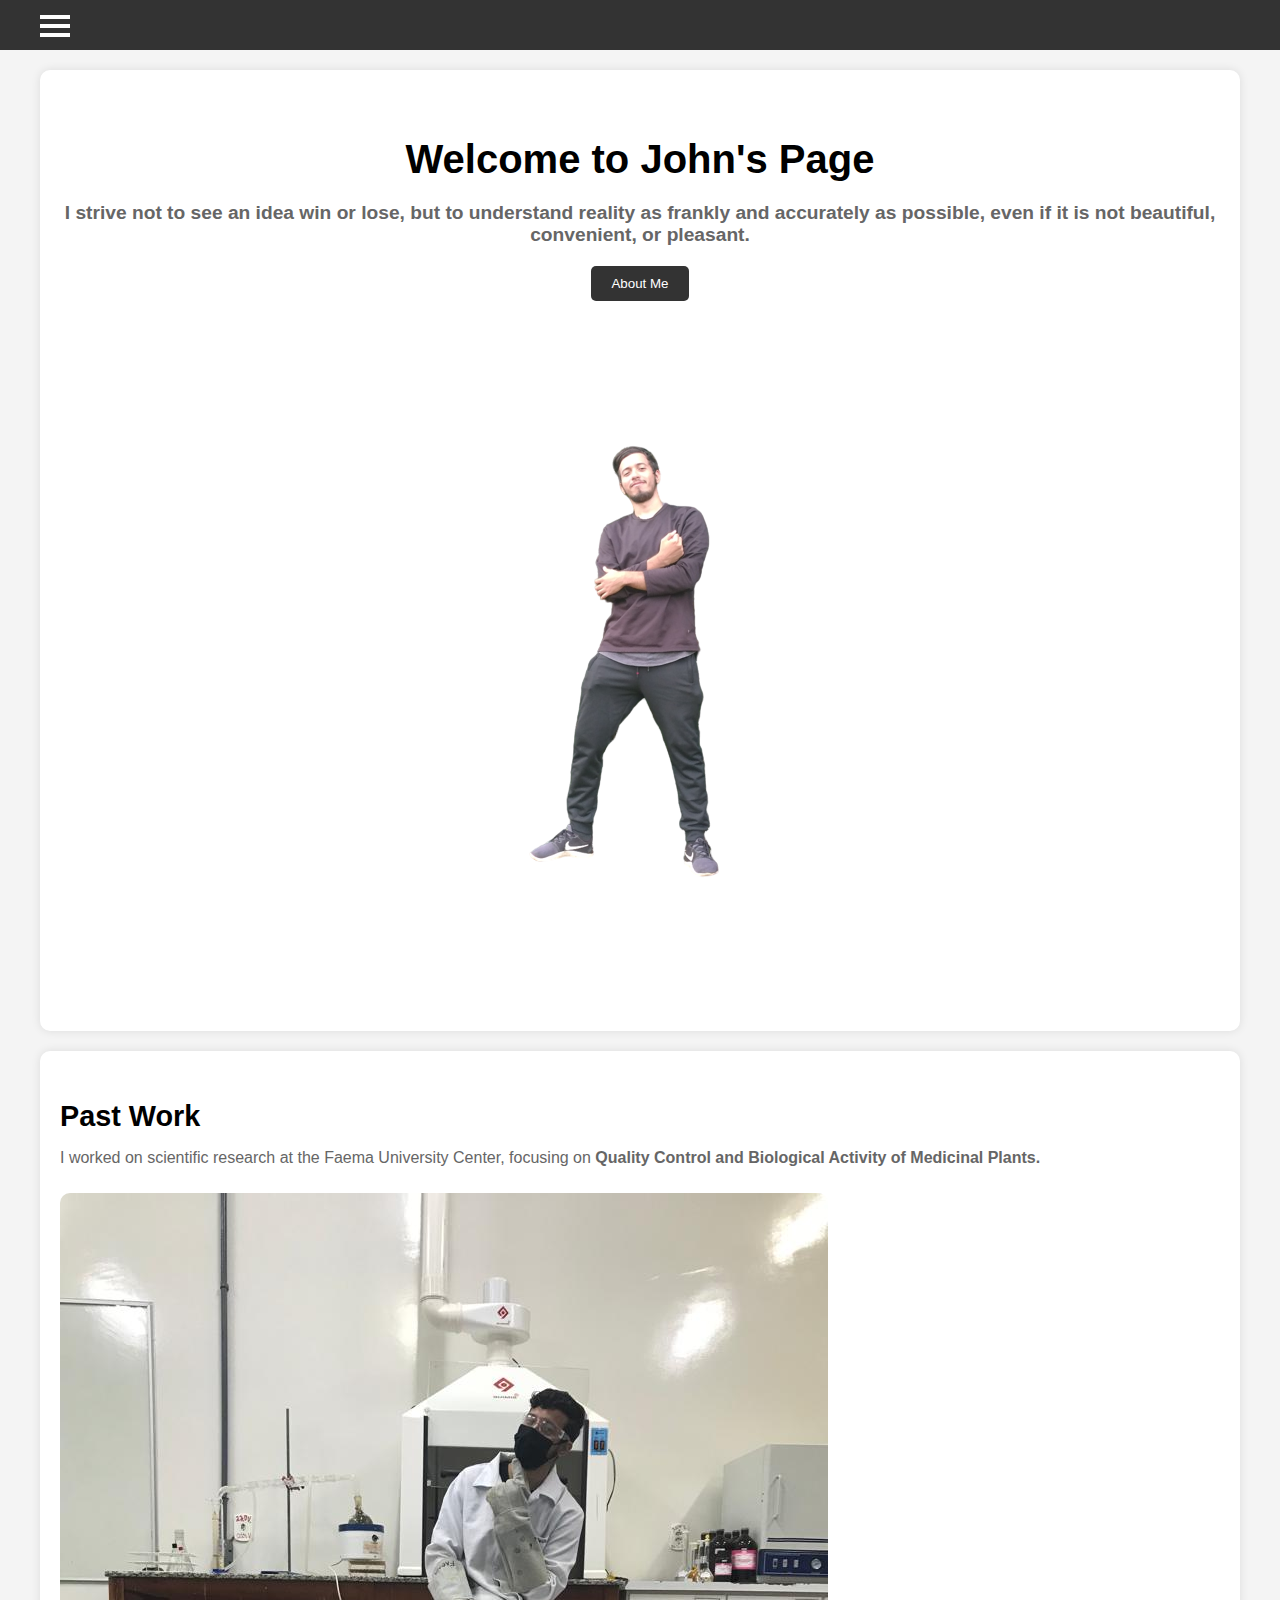
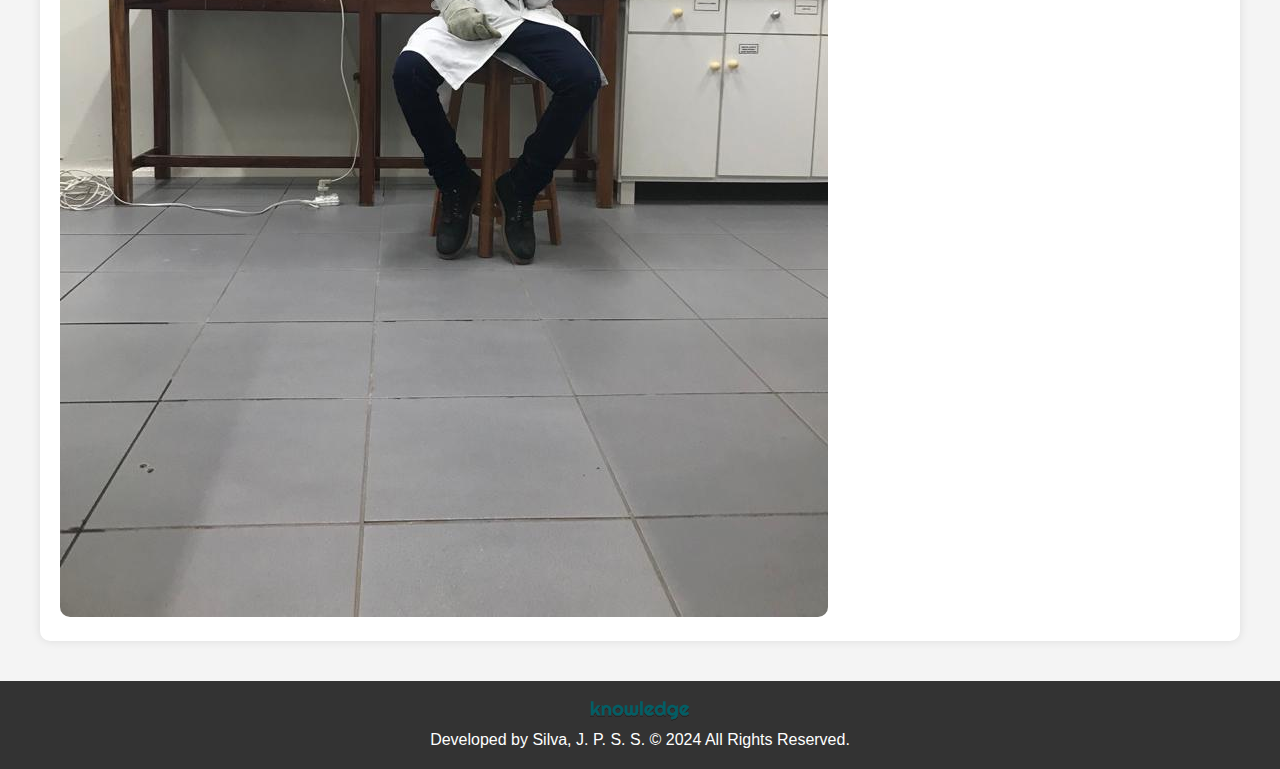
<file: index.html>
<!DOCTYPE html>
<html lang="en">
<head>
    <meta charset="UTF-8">
    <meta http-equiv="X-UA-Compatible" content="IE=edge">
    <meta name="viewport" content="width=device-width, initial-scale=1.0">
    <link rel="stylesheet" type="text/css" href="css/style.css">
    <title>John's Page</title>
</head>

<body>
    <header class="header-container">
        <div class="header">
            <div class="checkbox-container">
                <input type="checkbox" id="toggle">
                <label class="checkbox" for="toggle">
                    <div class="trace"></div>
                    <div class="trace"></div>
                    <div class="trace"></div>
                </label>
                <nav class="menu-items">
                    <ul>
                        <li><a href="index.html">Home</a></li>
                        <li><a href="projects.html">Projects</a></li>
                        <li><a href="contacts.html">Contact</a></li>
                    </ul>
                </nav>
            </div>
        </div>
        <!-- <img class="container-imagem" src="img/logo.svg" alt="logo"> -->
    </header>

    <main class="conteudo">
        <section class="conteudo-principal">
            <div class="conteudo-principal-escrito">
                <h1 class="conteudo-principal-escrito-titulo">Welcome to John's Page</h1>
                <h2 class="conteudo-principal-escrito-subtitulo">I strive not to see an idea win or lose, but to understand reality as frankly and accurately as possible, even if it is not beautiful, convenient, or pleasant.</h2>
                <button class="conteudo-principal-escrito-botao"><a href="about.html">About Me</a></button>
            </div>
            <img class="conteudo-principal-imagem" src="img/background.svg" alt="background">
        </section>

        <section class="conteudo-secundario">
            <h3 class="conteudo-secundario-titulo">Past Work</h3>
            <p class="conteudo-secundario-paragrafo">I worked on scientific research at the Faema University Center, focusing on <strong>Quality Control and Biological Activity of Medicinal Plants.</strong></p>
            <img class="conteudo-secundario-imagem" src="img/lab.jpeg" alt="laboratory">
        </section>
    </main>

    <footer class="rodape">
        <img class="rodape-imagem" src="img/knowledge.svg" alt="knowledge">
        <p class="rodape-texto">Developed by <a href="https://github.com/Johnpauls3">Silva, J. P. S. S.</a> &copy; 2024 All Rights Reserved.</p>
    </footer>
</body>
</html>
</file>
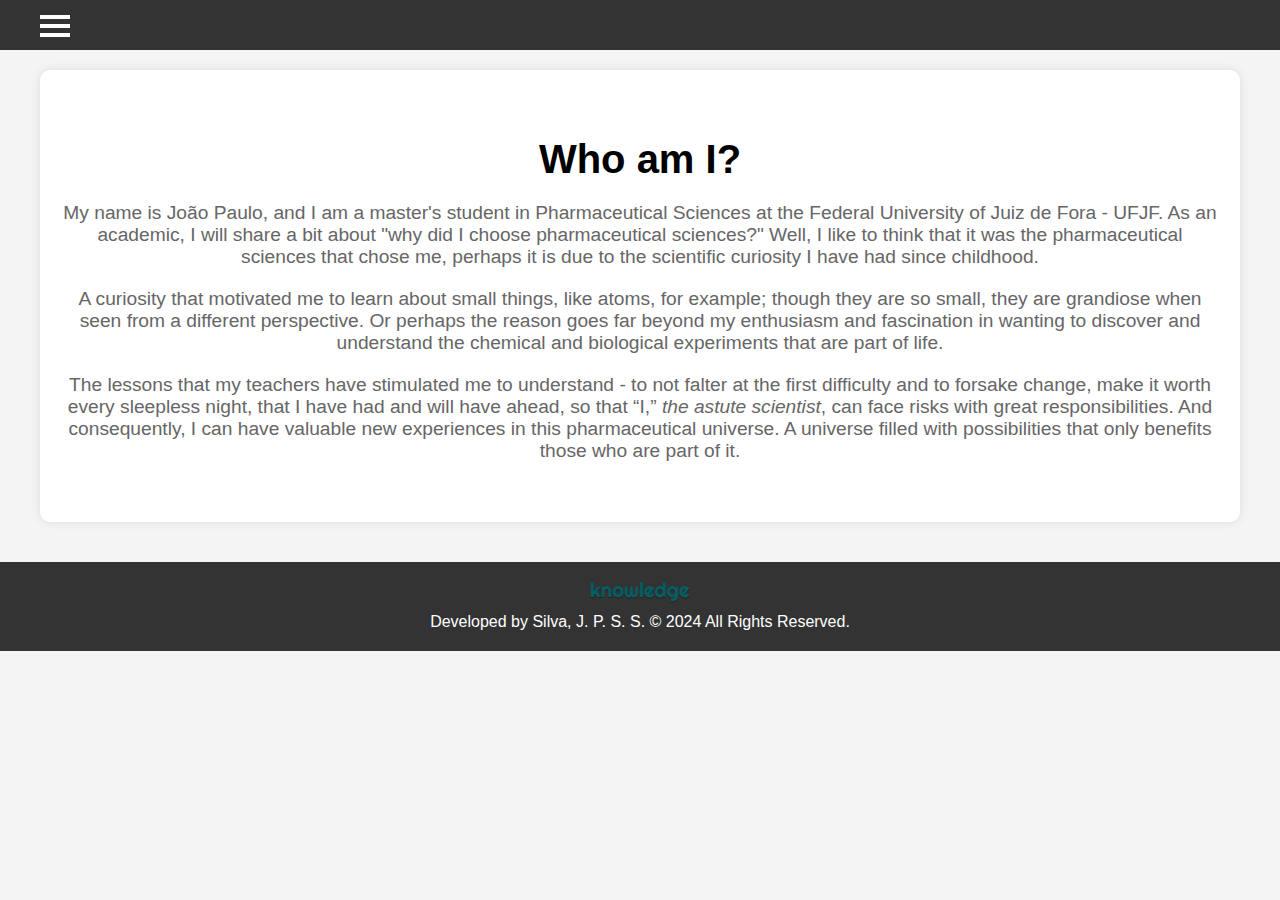
<file: about.html>
<!DOCTYPE html>
<html lang="en">
<head>
    <meta charset="UTF-8">
    <meta http-equiv="X-UA-Compatible" content="IE=edge">
    <meta name="viewport" content="width=device-width, initial-scale=1.0">
    <link rel="stylesheet" type="text/css" href="css/style.css">
    <title>About John</title>
</head>

<body>
    <header class="header-container">
        <div class="header">
            <div class="checkbox-container">
                <input type="checkbox" id="toggle">
                <label class="checkbox" for="toggle">
                    <div class="trace"></div>
                    <div class="trace"></div>
                    <div class="trace"></div>
                </label>
                <nav class="menu-items">
                    <ul>
                        <li><a href="index.html">Home</a></li>
                        <li><a href="projects.html">Projects</a></li>
                        <li><a href="contacts.html">Contact</a></li>
                    </ul>
                </nav>
            </div>
        </div>
    </header>

    <main class="conteudo">
        <section class="conteudo-principal">
            <h1 class="conteudo-principal-escrito-titulo">Who am I?</h1>
                <p class="conteudo-principal-escrito-subtitulo">My name is João Paulo, and I am a master's student in Pharmaceutical Sciences at the Federal University of Juiz de Fora - UFJF. As an academic, I will
                share a bit about "why did I choose pharmaceutical sciences?" Well, I like to think that it was the pharmaceutical sciences that chose me, perhaps
                it is due to the scientific curiosity I have had since childhood.</p>
                <p class="conteudo-principal-escrito-subtitulo">A curiosity that motivated me to learn about small things,
                like atoms, for example; though they are so small, they are grandiose when seen from a different perspective. Or perhaps the reason goes far beyond my enthusiasm and fascination in wanting to discover and understand the
                chemical and biological experiments that are part of life.</p>
                <p class="conteudo-principal-escrito-subtitulo">The lessons that my teachers have stimulated me to
                understand - to not falter at the first difficulty and to forsake change, make it worth every sleepless night,
                that I have had and will have ahead, so that “I,” <em>the astute scientist</em>, can face risks with great
                responsibilities. And consequently, I can have valuable new experiences in this pharmaceutical universe. A universe
                filled with possibilities that only benefits those who are part of it.</p>
                
    </section>
        </section>
    </main>

    <footer class="rodape">
        <img class="rodape-imagem" src="img/knowledge.svg" alt="knowledge">
        <p class="rodape-texto">Developed by <a href="https://github.com/Johnpauls3">Silva, J. P. S. S.</a> &copy; 2024 All Rights Reserved.</p>
    </footer>
</body>
</html>
</file>
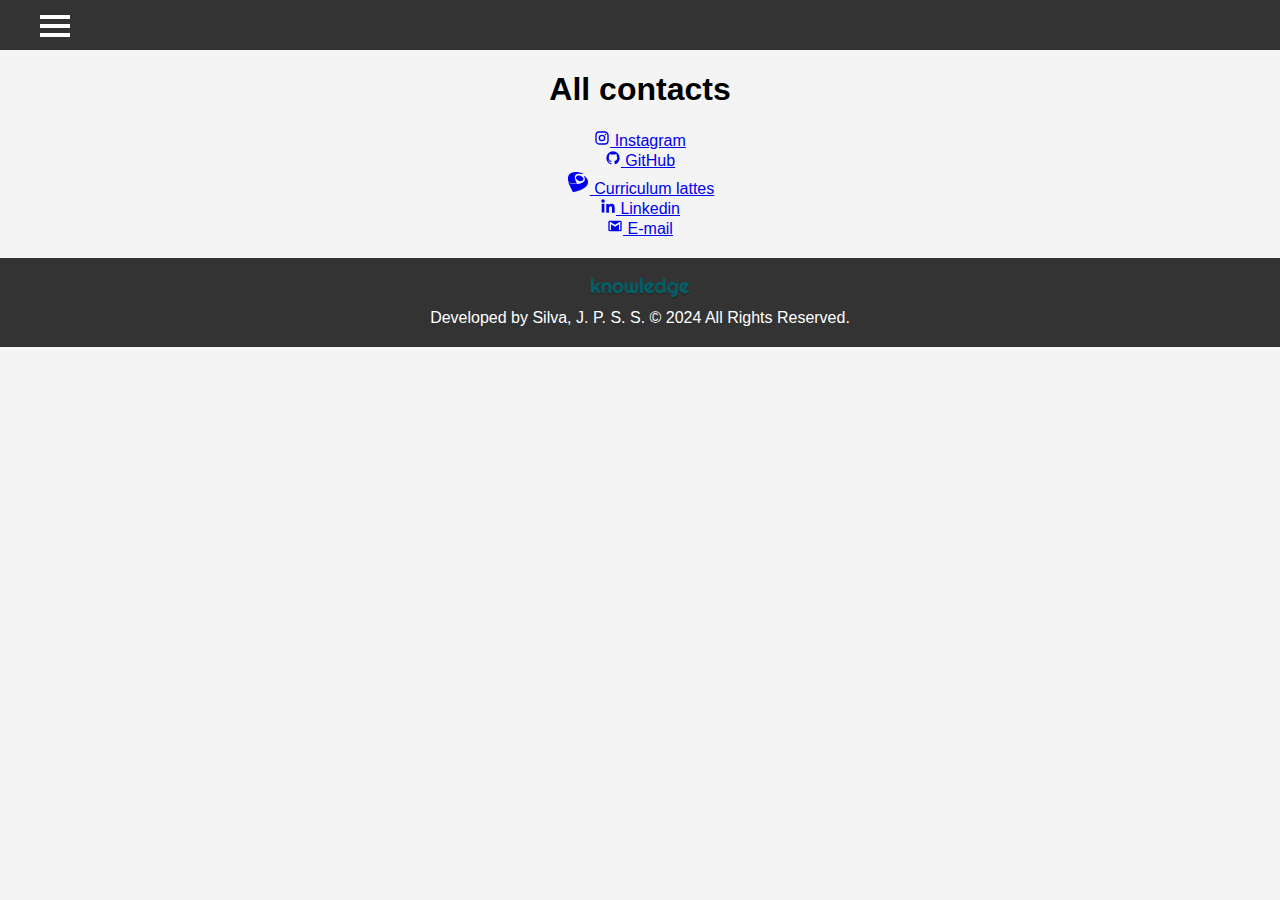
<file: contacts.html>
<!DOCTYPE html>
<html lang="en">
<head>
    <meta charset="UTF-8">
    <meta http-equiv="X-UA-Compatible" content="IE=edge">
    <meta name="viewport" content="width=device-width, initial-scale=1.0">
    <link rel="stylesheet" type="text/css" href="css/style.css">
    <title>Contact John</title>
</head>

<body>
    <header class="header-container">
        <div class="header">
            <div class="checkbox-container">
                <input type="checkbox" id="toggle">
                <label class="checkbox" for="toggle">
                    <div class="trace"></div>
                    <div class="trace"></div>
                    <div class="trace"></div>
                </label>
                <nav class="menu-items">
                    <ul>
                        <li><a href="index.html">Home</a></li>
                        <li><a href="projects.html">Projects</a></li>
                        <li><a href="contacts.html">Contact</a></li>
                    </ul>
                </nav>
            </div>
        </div>
    </header>

    <main class="contatos">
        <h1 class="contatos-todos">All contacts</h1>
        <div class="contatos-textos">
            <section style="text-align:center" float="right">
                <a href="https://www.instagram.com/johnpauls3/?fbclid=IwAR2vLBw0M6DGJ5W3Q35Xmycv2ad9pKaIJap-6lDTnL4W-jOFU3941mVuhK0" target="_blank">
                    <svg xmlns="http://www.w3.org/2000/svg" width="1em" height="1em" viewBox="0 0 24 24"><rect x="0" y="0" width="24" height="24" fill="none" stroke="none" /><path fill="currentColor" d="M7.8 2h8.4C19.4 2 22 4.6 22 7.8v8.4a5.8 5.8 0 0 1-5.8 5.8H7.8C4.6 22 2 19.4 2 16.2V7.8A5.8 5.8 0 0 1 7.8 2m-.2 2A3.6 3.6 0 0 0 4 7.6v8.8C4 18.39 5.61 20 7.6 20h8.8a3.6 3.6 0 0 0 3.6-3.6V7.6C20 5.61 18.39 4 16.4 4H7.6m9.65 1.5a1.25 1.25 0 0 1 1.25 1.25A1.25 1.25 0 0 1 17.25 8A1.25 1.25 0 0 1 16 6.75a1.25 1.25 0 0 1 1.25-1.25M12 7a5 5 0 0 1 5 5a5 5 0 0 1-5 5a5 5 0 0 1-5-5a5 5 0 0 1 5-5m0 2a3 3 0 0 0-3 3a3 3 0 0 0 3 3a3 3 0 0 0 3-3a3 3 0 0 0-3-3Z"/>
                    </svg>
                    Instagram
                </a>
            </section>
    
            <section style="text-align:center" float="right">
                <a href="https://github.com/Johnpauls3" target="_blank">
                    <svg xmlns="http://www.w3.org/2000/svg" width="1em" height="1em" viewBox="0 0 24 24"><rect x="0" y="0" width="24" height="24" fill="none" stroke="none" /><path fill="currentColor" d="M12 2A10 10 0 0 0 2 12c0 4.42 2.87 8.17 6.84 9.5c.5.08.66-.23.66-.5v-1.69c-2.77.6-3.36-1.34-3.36-1.34c-.46-1.16-1.11-1.47-1.11-1.47c-.91-.62.07-.6.07-.6c1 .07 1.53 1.03 1.53 1.03c.87 1.52 2.34 1.07 2.91.83c.09-.65.35-1.09.63-1.34c-2.22-.25-4.55-1.11-4.55-4.92c0-1.11.38-2 1.03-2.71c-.1-.25-.45-1.29.1-2.64c0 0 .84-.27 2.75 1.02c.79-.22 1.65-.33 2.5-.33c.85 0 1.71.11 2.5.33c1.91-1.29 2.75-1.02 2.75-1.02c.55 1.35.2 2.39.1 2.64c.65.71 1.03 1.6 1.03 2.71c0 3.82-2.34 4.66-4.57 4.91c.36.31.69.92.69 1.85V21c0 .27.16.59.67.5C19.14 20.16 22 16.42 22 12A10 10 0 0 0 12 2Z"/>
                    </svg>
                    GitHub
                </a>
            </section>
    
            <section style="text-align:center" float="right">
                <a href="http://lattes.cnpq.br/7841029208358032" target="_blank">
                    <svg xmlns="http://www.w3.org/2000/svg" width="24" height="24" viewBox="0 0 448 512"><g id="academiconsLattes0"><path id="academiconsLattes1" fill="currentColor" stroke-width=".068" d="M97.872 434.733c-46.338-94.949-73.906-152.29-73.906-153.713c0-2.322 2.831-2 30.672 3.46c48.965 9.614 75.126 12.326 118.735 12.342c57.697.016 104.68-9.122 141.185-27.484c19.311-9.715 30.925-18.327 40.437-29.993c11.716-14.378 15.48-24.28 15.615-40.947c.118-15.852-2.018-24.211-11.19-43.608c-3.63-7.665-6.817-16.463-7.122-19.55c-.475-4.968-.068-5.68 3.595-6.104c8.003-.948 47.507 37.403 62.055 60.241c25.076 39.386 27.111 81.993 5.884 123.195c-13.04 25.314-27.45 42.828-51.577 62.734c-40.099 33.062-86.708 56.086-151.069 74.635c-34.57 9.97-90.471 22.059-101.984 22.059c-2.44 0-7.02-8.003-21.296-37.283l-.034.015zm12.904-153.121c-45.016-5.832-82.79-10.903-83.96-11.275c-2-.644-9.155-24.516-13.191-43.947c-1.017-4.917-2.51-17.939-3.323-28.958c-3.63-49.17 7.069-83.166 35.74-113.735C94.583 31.985 198.516 25.694 315.777 67.37c20.582 7.325 28.755 12.411 24.975 15.581c-2.797 2.34-21.753 2.306-54.51-.102c-51.204-3.764-90.183 3.357-110.274 20.176c-30.588 25.602-25.924 81.724 13.53 162.682c4.273 8.766 8.58 17.345 9.563 19.09c2.29 4.019.628 7.75-3.357 7.563c-1.697-.081-39.915-4.912-84.929-10.746zm151.016-44.047c-35.928-6.46-68.227-28.74-78.654-54.222c-5.002-12.241-4.765-28.213.576-37.774c4.832-8.648 17.31-18.65 28.484-22.839c18.6-6.968 51.17-4.188 74.907 6.41c22.533 10.055 42.507 27.738 49.932 44.184c9.53 21.109 1.593 44.66-18.82 55.901c-13.531 7.443-39.827 11.326-56.443 8.341h.018z"/></g>
                    </svg>
                    Curriculum lattes
                </a>
            </section>
            
            <section style="text-align:center" float="right">
                <a href="https://www.linkedin.com/in/jo%C3%A3o-paulo-s-sim%C3%A3o-da-silva-60a40620b/" target="_blank">
                    <svg xmlns="http://www.w3.org/2000/svg" width="1em" height="1em" viewBox="0 0 24 24"><rect x="0" y="0" width="24" height="24" fill="none" stroke="none" /><path fill="currentColor" fill-rule="evenodd" d="M9.429 8.969h3.714v1.85c.535-1.064 1.907-2.02 3.968-2.02c3.951 0 4.889 2.118 4.889 6.004V22h-4v-6.312c0-2.213-.535-3.461-1.897-3.461c-1.889 0-2.674 1.345-2.674 3.46V22h-4V8.969ZM2.57 21.83h4V8.799h-4V21.83ZM7.143 4.55a2.53 2.53 0 0 1-.753 1.802a2.573 2.573 0 0 1-1.82.748a2.59 2.59 0 0 1-1.818-.747A2.548 2.548 0 0 1 2 4.55c0-.677.27-1.325.753-1.803A2.583 2.583 0 0 1 4.571 2c.682 0 1.336.269 1.819.747c.482.478.753 1.126.753 1.803Z" clip-rule="evenodd"/>
                    </svg>
                    Linkedin
                </a>
            </section>
    
            <section style="text-align:center" float="right">
                <a href="mailto:joaopaulosouza_@hotmail.com">
                    <svg xmlns="http://www.w3.org/2000/svg" width="1em" height="1em" viewBox="0 0 24 24"><rect x="0" y="0" width="24" height="24" fill="none" stroke="none" /><path fill="currentColor" d="M20 18h-2V9.25L12 13L6 9.25V18H4V6h1.2l6.8 4.25L18.8 6H20m0-2H4c-1.11 0-2 .89-2 2v12a2 2 0 0 0 2 2h16a2 2 0 0 0 2-2V6a2 2 0 0 0-2-2Z"/>
                    </svg>
                    E-mail
                </a>
            </section>

    <footer class="rodape">
        <img class="rodape-imagem" src="img/knowledge.svg" alt="knowledge">
        <p class="rodape-texto">Developed by <a href="https://github.com/Johnpauls3">Silva, J. P. S. S.</a> &copy; 2024 All Rights Reserved.</p>
    </footer>
</body>
</html>
</file>
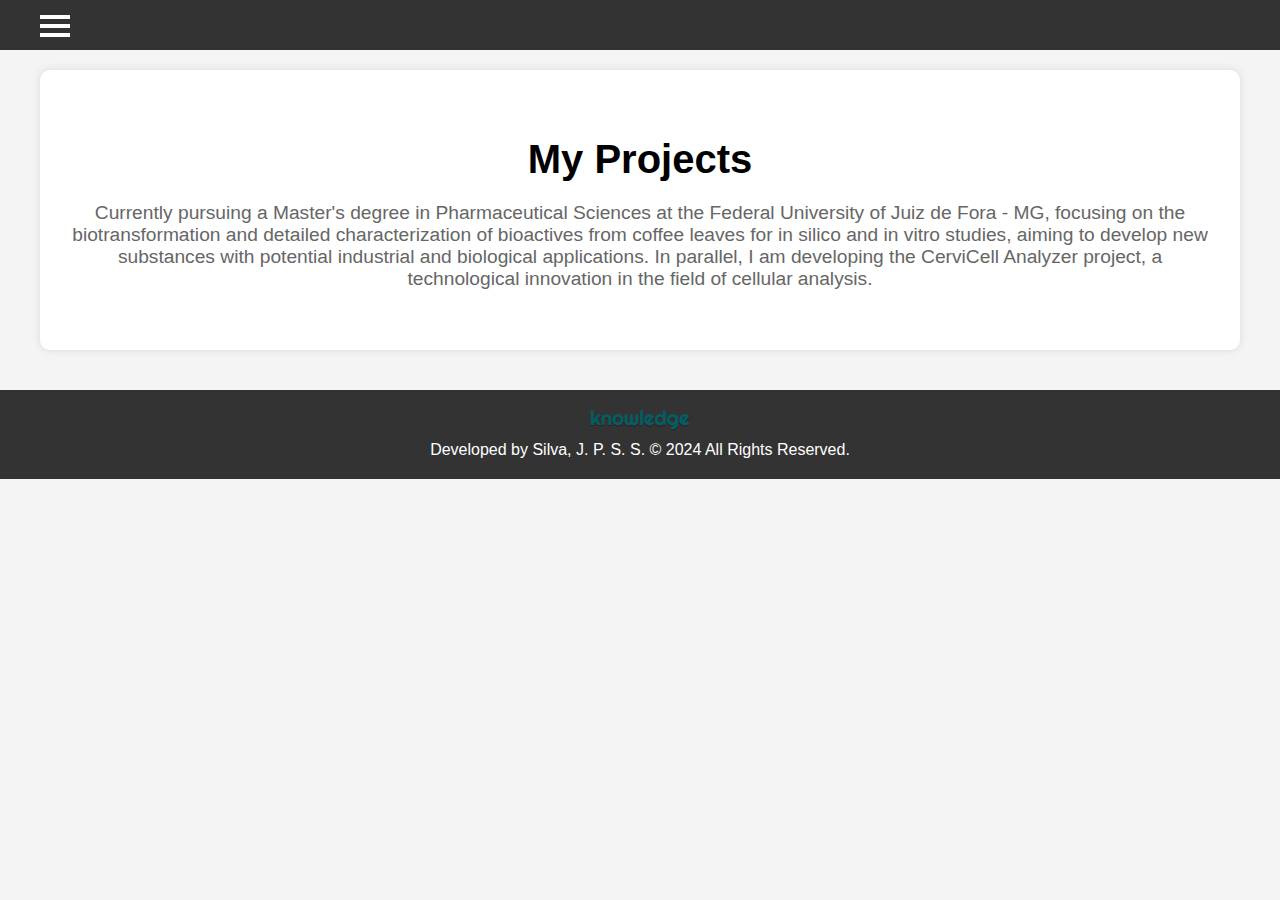
<file: projects.html>
<!DOCTYPE html>
<html lang="en">
<head>
    <meta charset="UTF-8">
    <meta http-equiv="X-UA-Compatible" content="IE=edge">
    <meta name="viewport" content="width=device-width, initial-scale=1.0">
    <link rel="stylesheet" type="text/css" href="css/style.css">
    <title>John's Projects</title>
</head>

<body>
    <header class="header-container">
        <div class="header">
            <div class="checkbox-container">
                <input type="checkbox" id="toggle">
                <label class="checkbox" for="toggle">
                    <div class="trace"></div>
                    <div class="trace"></div>
                    <div class="trace"></div>
                </label>
                <nav class="menu-items">
                    <ul>
                        <li><a href="index.html">Home</a></li>
                        <li><a href="projects.html">Projects</a></li>
                        <li><a href="contacts.html">Contact</a></li>
                    </ul>
                </nav>
            </div>
        </div>
    </header>

    <main class="conteudo">
        <section class="conteudo-principal">
            <h1 class="conteudo-principal-escrito-titulo">My Projects</h1>
            <p class="conteudo-principal-escrito-subtitulo">Currently pursuing a Master's degree in Pharmaceutical Sciences at the Federal University of Juiz de Fora - MG, 
                focusing on the biotransformation and detailed characterization of bioactives from coffee leaves for in silico and in vitro studies, aiming to develop new substances with potential industrial and biological applications. 
                In parallel, I am developing the CerviCell Analyzer project, a technological innovation in the field of cellular analysis.</p>
            <!-- Add your projects here -->
        </section>
    </main>

    <footer class="rodape">
        <img class="rodape-imagem" src="img/knowledge.svg" alt="knowledge">
        <p class="rodape-texto">Developed by <a href="https://github.com/Johnpauls3">Silva, J. P. S. S.</a> &copy; 2024 All Rights Reserved.</p>
    </footer>
</body>
</html>
</file>
<file: css/style.css>
@import url('https://fonts.googleapis.com/css2?family=Poppins&display=swap');

body {
    font-family: Arial, sans-serif;
    margin: 0;
    padding: 0;
    background-color: #f4f4f4;
}

.header-container {
    background-color: #333;
    color: #fff;
    padding: 10px 0;
}

.header {
    display: flex;
    justify-content: space-between;
    align-items: center; /* Corrigido aqui */
    max-width: 1200px;
    margin: 0 auto;
    padding: 0 20px;
}

.checkbox-container {
    display: flex;
    align-items: center;
}

.checkbox {
    cursor: pointer;
    display: inline-block;
    width: 30px;
    height: 30px;
    position: relative;
}

.trace {
    background-color: #fff;
    height: 4px;
    width: 100%;
    margin: 5px 0;
    transition: all 0.3s ease;
}

#toggle:checked + .checkbox .trace:nth-child(1) {
    transform: rotate(45deg);
    top: 10px;
}

#toggle:checked + .checkbox .trace:nth-child(2) {
    opacity: 0;
}

#toggle:checked + .checkbox .trace:nth-child(3) {
    transform: rotate(-45deg);
    top: -10px;
}

#toggle {
    display: none;
}

.menu-items {
    display: none;
}

#toggle:checked ~ .menu-items {
    display: block;
    position: absolute;
    top: 60px;
    left: 0;
    background-color: #333;
    width: 100%;
    z-index: 1;
}

.menu-items ul {
    list-style: none;
    padding: 0;
    margin: 0;
}

.menu-items ul li {
    border-bottom: 1px solid #444;
}

.menu-items ul li a {
    color: #fff;
    text-decoration: none;
    display: block;
    padding: 15px;
    text-align: center;
}

.menu-items ul li a:hover {
    background-color: #555;
}

.container-imagem {
    max-width: 200px;
    display: block;
    margin: 20px auto;
}

.conteudo {
    max-width: 1200px;
    margin: 0 auto;
    padding: 20px;
}

.conteudo-principal {
    text-align: center;
    background-color: #fff;
    padding: 40px 20px;
    border-radius: 10px;
    box-shadow: 0 0 10px rgba(0, 0, 0, 0.1);
}

.conteudo-principal-escrito-titulo {
    font-size: 2.5em;
    margin-bottom: 20px;
}

.conteudo-principal-escrito-subtitulo {
    font-size: 1.2em;
    margin-bottom: 20px;
    color: #666;
}

.conteudo-principal-escrito-botao {
    background-color: #333;
    color: #fff;
    padding: 10px 20px;
    border: none;
    border-radius: 5px;
    cursor: pointer;
    text-decoration: none;
}

.conteudo-principal-escrito-botao a {
    color: #fff;
    text-decoration: none;
}

.conteudo-principal-escrito-botao:hover {
    background-color: #555;
}

.conteudo-principal-imagem {
    max-width: 100%;
    height: auto;
    margin-top: 20px;
}

.conteudo-secundario {
    background-color: #fff;
    padding: 20px;
    border-radius: 10px;
    margin-top: 20px;
    box-shadow: 0 0 10px rgba(0, 0, 0, 0.1);
}

.conteudo-secundario-titulo {
    font-size: 1.8em;
    margin-bottom: 10px;
}

.conteudo-secundario-paragrafo {
    font-size: 1em;
    color: #666;
}

.conteudo-secundario-imagem {
    max-width: 100%;
    height: auto;
    margin-top: 10px;
    border-radius: 10px;
}

.rodape {
    background-color: #333;
    color: #fff;
    text-align: center;
    padding: 20px 0;
    margin-top: 20px;
}

.rodape-imagem {
    max-width: 100px;
    display: block;
    margin: 0 auto 10px;
}

.rodape-texto {
    margin: 0;
}

.rodape-texto a {
    color: #fff;
    text-decoration: none;
}

.rodape-texto a:hover {
    text-decoration: underline;
}
.contatos {
    text-align: center;
}
</file>
